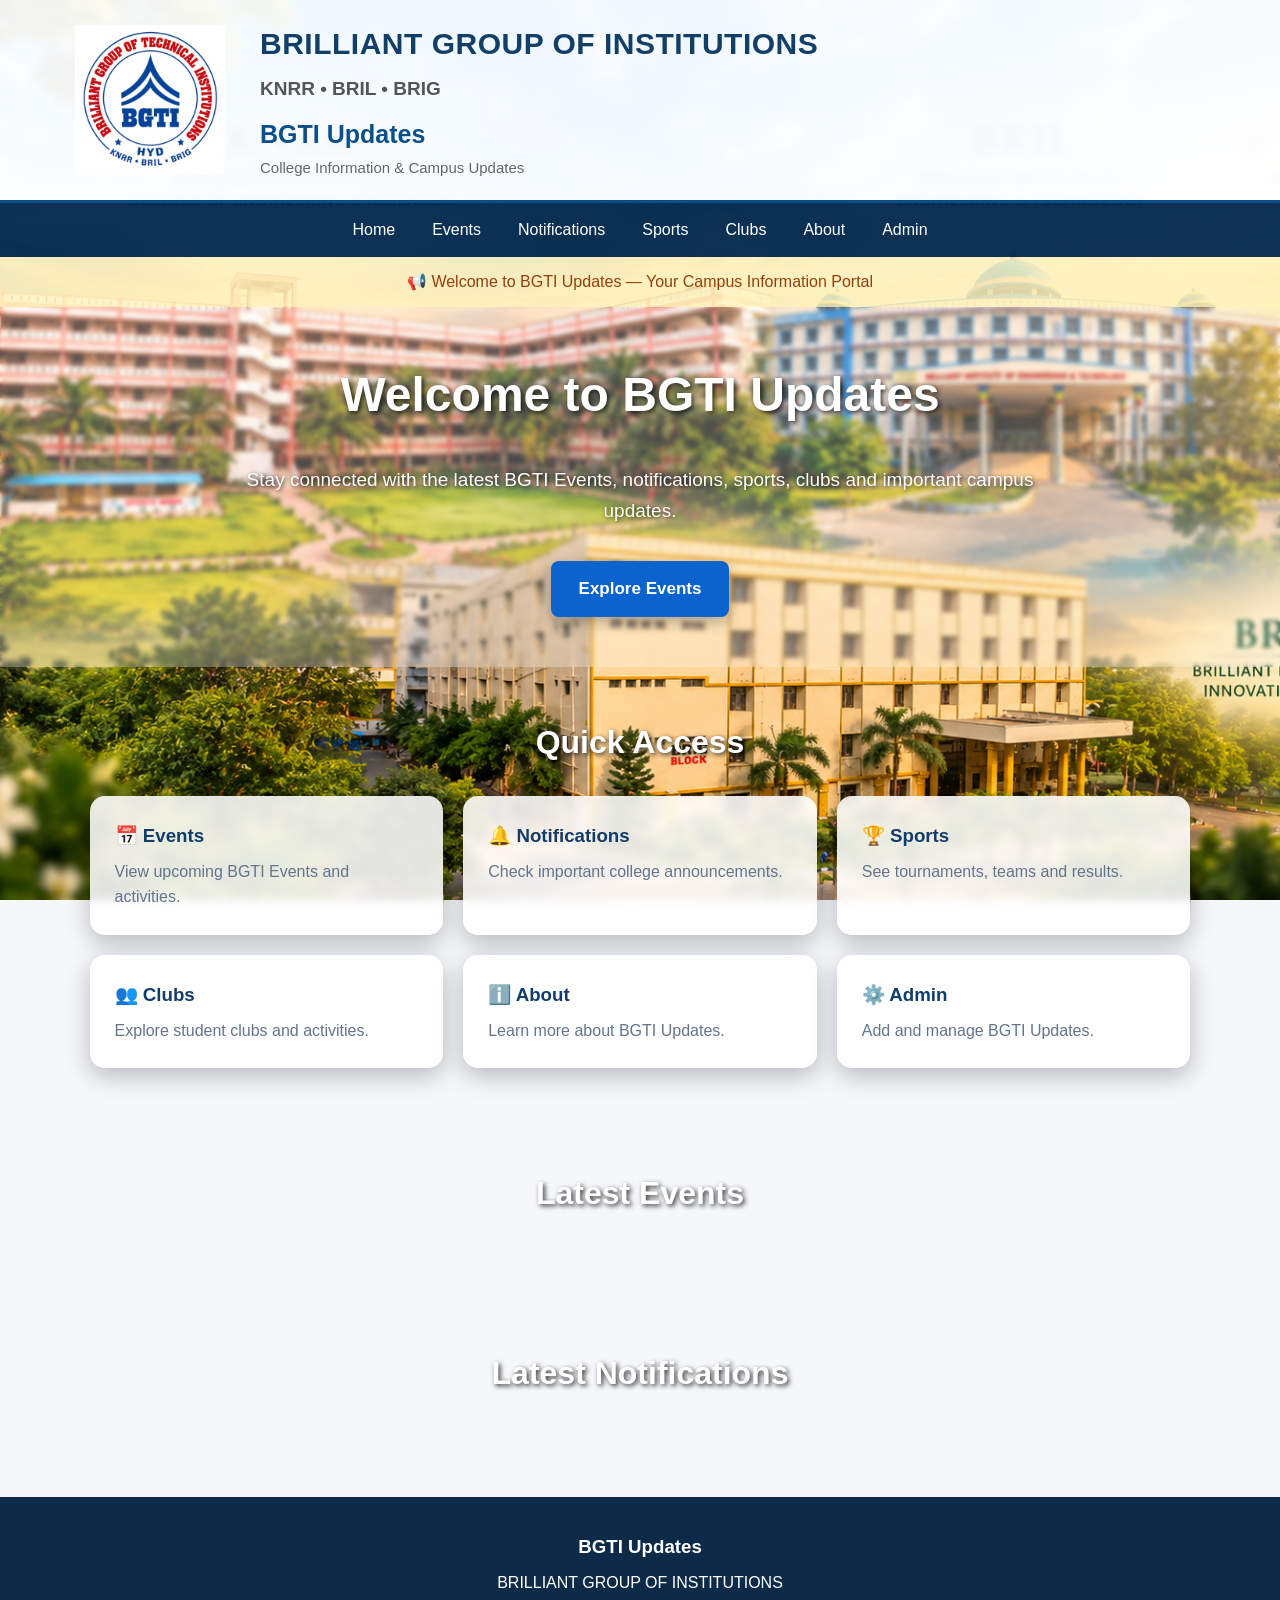
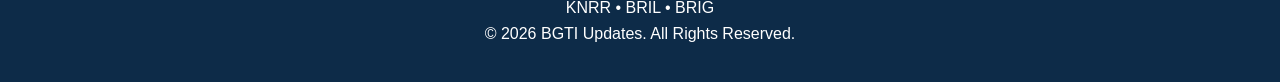
<file: index.html>
<!DOCTYPE html>
<html lang="en">

<head>
    <meta charset="UTF-8">

    <meta name="viewport" content="width=device-width, initial-scale=1.0">

    <title>BGTI Updates | Brilliant Group of Institutions</title>

    <link rel="stylesheet" href="style.css">
</head>

<body class="home-page">

    <!-- ================= HEADER ================= -->

    <header class="main-header">

        <div class="header-content">

            <!-- COLLEGE LOGO -->
            <div class="logo-container">
    <img src="./images/bgti-logo.jpg"
         alt="BRILLIANT GROUP OF INSTITUTIONS BGTI Logo"
         class="bgti-logo">
</div>

            <!-- COLLEGE INFORMATION -->
            <div class="college-information">

                <h1>
                    BRILLIANT GROUP OF INSTITUTIONS
                </h1>

                <h2>
                    KNRR • BRIL • BRIG
                </h2>

                <h3>
                    BGTI Updates
                </h3>

                <p>
                    College Information & Campus Updates
                </p>

            </div>

        </div>

    </header>


    <!-- ================= NAVIGATION ================= -->

    <nav class="navbar">

        <div class="nav-container">

            <a href="index.html">Home</a>

            <a href="events.html">Events</a>

            <a href="notifications.html">Notifications</a>

            <a href="sports.html">Sports</a>

            <a href="clubs.html">Clubs</a>

            <a href="about.html">About</a>

            <a href="admin.html">Admin</a>

        </div>

    </nav>


    <!-- ================= ANNOUNCEMENT ================= -->

    <div class="announcement">

        📢 Welcome to BGTI Updates — Your Campus Information Portal

    </div>


    <!-- ================= HERO ================= -->

    <section class="hero">

        <h2>
            Welcome to BGTI Updates
        </h2>

        <p>
            Stay connected with the latest BGTI Events,
            notifications, sports, clubs and important campus updates.
        </p>

        <a class="btn" href="events.html">
            Explore Events
        </a>

    </section>


    <!-- ================= QUICK ACCESS ================= -->

    <section class="section">

        <h2 class="section-title">
            Quick Access
        </h2>

        <div class="quick-grid">

            <a class="card" href="events.html">

                <h3>📅 Events</h3>

                <p>
                    View upcoming BGTI Events and activities.
                </p>

            </a>


            <a class="card" href="notifications.html">

                <h3>🔔 Notifications</h3>

                <p>
                    Check important college announcements.
                </p>

            </a>


            <a class="card" href="sports.html">

                <h3>🏆 Sports</h3>

                <p>
                    See tournaments, teams and results.
                </p>

            </a>


            <a class="card" href="clubs.html">

                <h3>👥 Clubs</h3>

                <p>
                    Explore student clubs and activities.
                </p>

            </a>


            <a class="card" href="about.html">

                <h3>ℹ️ About</h3>

                <p>
                    Learn more about BGTI Updates.
                </p>

            </a>


            <a class="card" href="admin.html">

                <h3>⚙️ Admin</h3>

                <p>
                    Add and manage BGTI Updates.
                </p>

            </a>

        </div>

    </section>


    <!-- ================= LATEST EVENTS ================= -->

    <section class="section">

        <h2 class="section-title">
            Latest Events
        </h2>

        <div id="homeEvents" class="card-grid"></div>

    </section>


    <!-- ================= LATEST NOTIFICATIONS ================= -->

    <section class="section">

        <h2 class="section-title">
            Latest Notifications
        </h2>

        <div id="homeNotifications" class="card-grid"></div>

    </section>


    <!-- ================= FOOTER ================= -->

    <footer>

        <h3>
            BGTI Updates
        </h3>

        <p>
            BRILLIANT GROUP OF INSTITUTIONS
        </p>

        <p>
            KNRR • BRIL • BRIG
        </p>

        <p>
            © 2026 BGTI Updates. All Rights Reserved.
        </p>

    </footer>


    <!-- ================= JAVASCRIPT ================= -->

    <script src="script.js"></script>

</body>

</html>
</file>
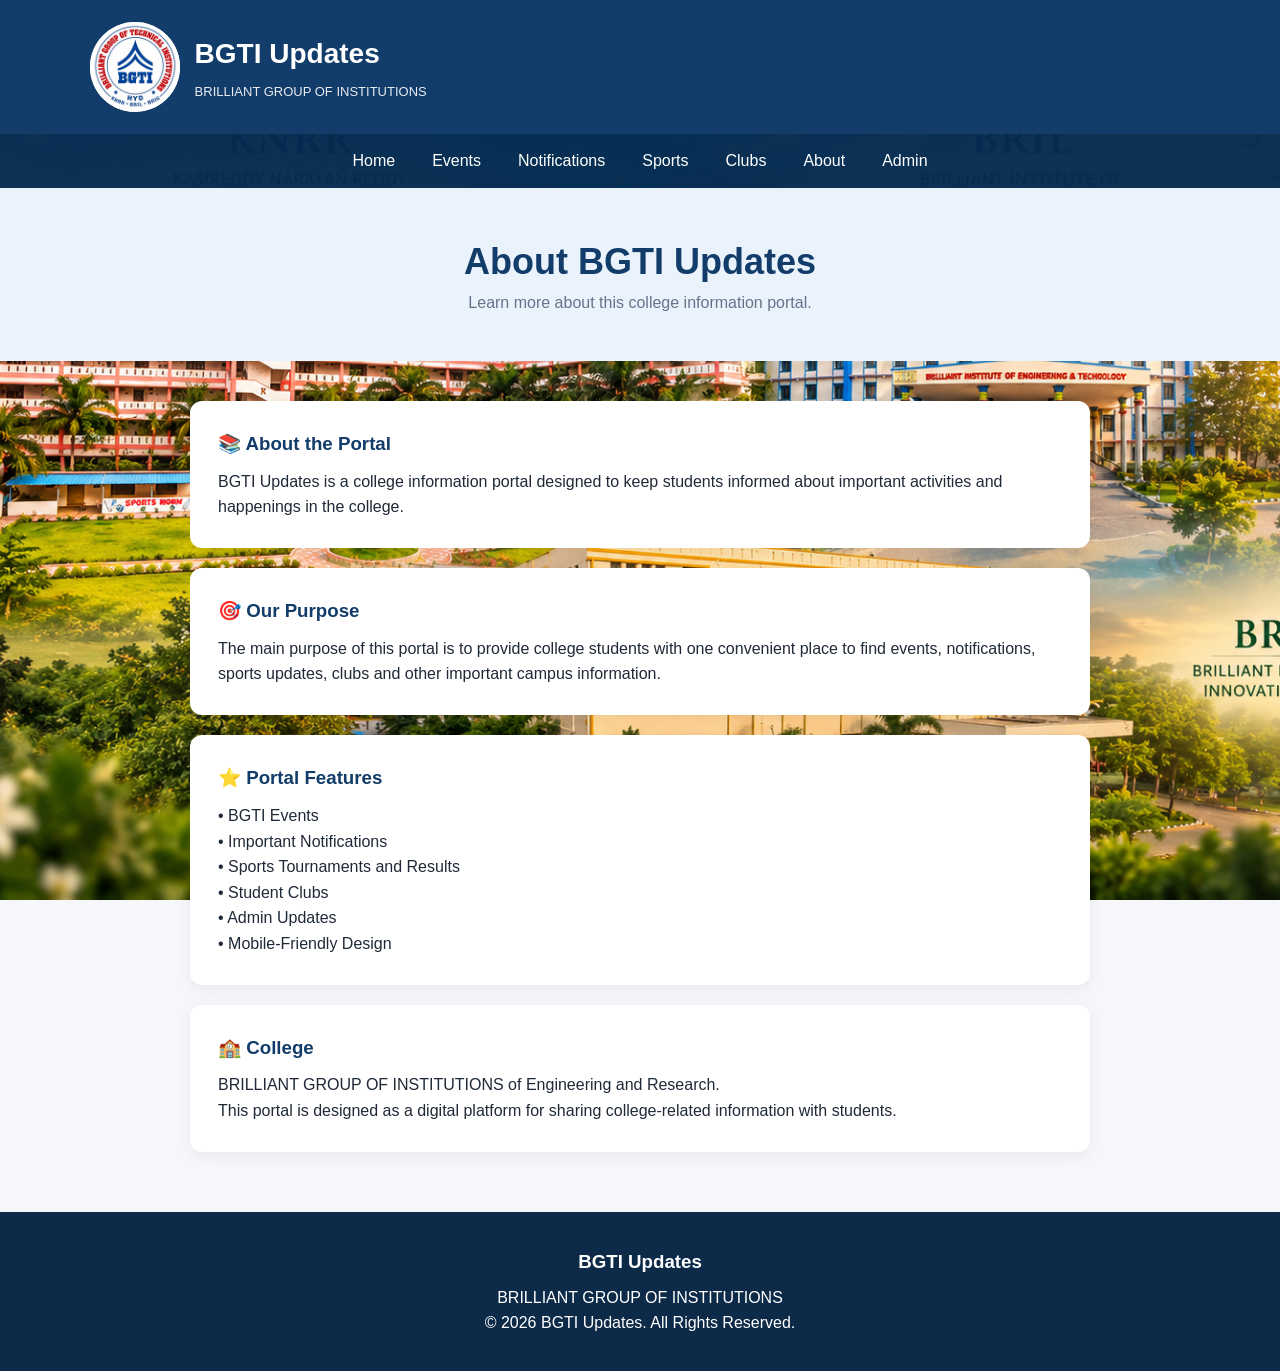
<file: about.html>
<!DOCTYPE html>
<html lang="en">

<head>
    <meta charset="UTF-8">

    <meta name="viewport"
          content="width=device-width, initial-scale=1.0">

    <title>About | BGTI Updates</title>

    <link rel="stylesheet" href="style.css">
</head>

<body>

    <!-- HEADER -->

    <header class="header">

        <div class="college-logo">

            <div class="logo-circle">
                <img src="images/bgti-logo.jpg" alt="BGTI Logo" class="bgti-logo">
            </div>

            <div>

                <h1>
                    BGTI Updates
                </h1>

                <p>
                    BRILLIANT GROUP OF INSTITUTIONS
                </p>

            </div>

        </div>

    </header>


    <!-- NAVIGATION -->

    <nav class="navbar">

        <div class="nav-container">

            <a href="index.html">
                Home
            </a>

            <a href="events.html">
                Events
            </a>

            <a href="notifications.html">
                Notifications
            </a>

            <a href="sports.html">
                Sports
            </a>

            <a href="clubs.html">
                Clubs
            </a>

            <a href="about.html">
                About
            </a>

            <a href="admin.html">
                Admin
            </a>

        </div>

    </nav>


    <!-- PAGE HEADER -->

    <section class="page-header">

        <h2>
            About BGTI Updates
        </h2>

        <p>
            Learn more about this college information portal.
        </p>

    </section>


    <!-- ABOUT CONTENT -->

    <section class="about-section">

        <div class="about-container">


            <!-- ABOUT PORTAL -->

            <div class="about-card">

                <h3>
                    📚 About the Portal
                </h3>

                <p>
                    BGTI Updates is a college information portal
                    designed to keep students informed about important
                    activities and happenings in the college.
                </p>

            </div>


            <!-- PURPOSE -->

            <div class="about-card">

                <h3>
                    🎯 Our Purpose
                </h3>

                <p>
                    The main purpose of this portal is to provide
                    college students with one convenient place to
                    find events, notifications, sports updates,
                    clubs and other important campus information.
                </p>

            </div>


            <!-- FEATURES -->

            <div class="about-card">

                <h3>
                    ⭐ Portal Features
                </h3>

                <p>
                    • BGTI Events
                    <br>
                    • Important Notifications
                    <br>
                    • Sports Tournaments and Results
                    <br>
                    • Student Clubs
                    <br>
                    • Admin Updates
                    <br>
                    • Mobile-Friendly Design
                </p>

            </div>


            <!-- COLLEGE -->

            <div class="about-card">

                <h3>
                    🏫 College
                </h3>

                <p>
                    BRILLIANT GROUP OF INSTITUTIONS of Engineering
                    and Research.
                </p>

                <p>
                    This portal is designed as a digital platform
                    for sharing college-related information with
                    students.
                </p>

            </div>


        </div>

    </section>


    <!-- FOOTER -->

    <footer>

        <h3>
            BGTI Updates
        </h3>

        <p>
            BRILLIANT GROUP OF INSTITUTIONS
        </p>

        <p>
            © 2026 BGTI Updates.
            All Rights Reserved.
        </p>

    </footer>


    <!-- JAVASCRIPT -->

    <script src="script.js"></script>

</body>

</html>
</file>
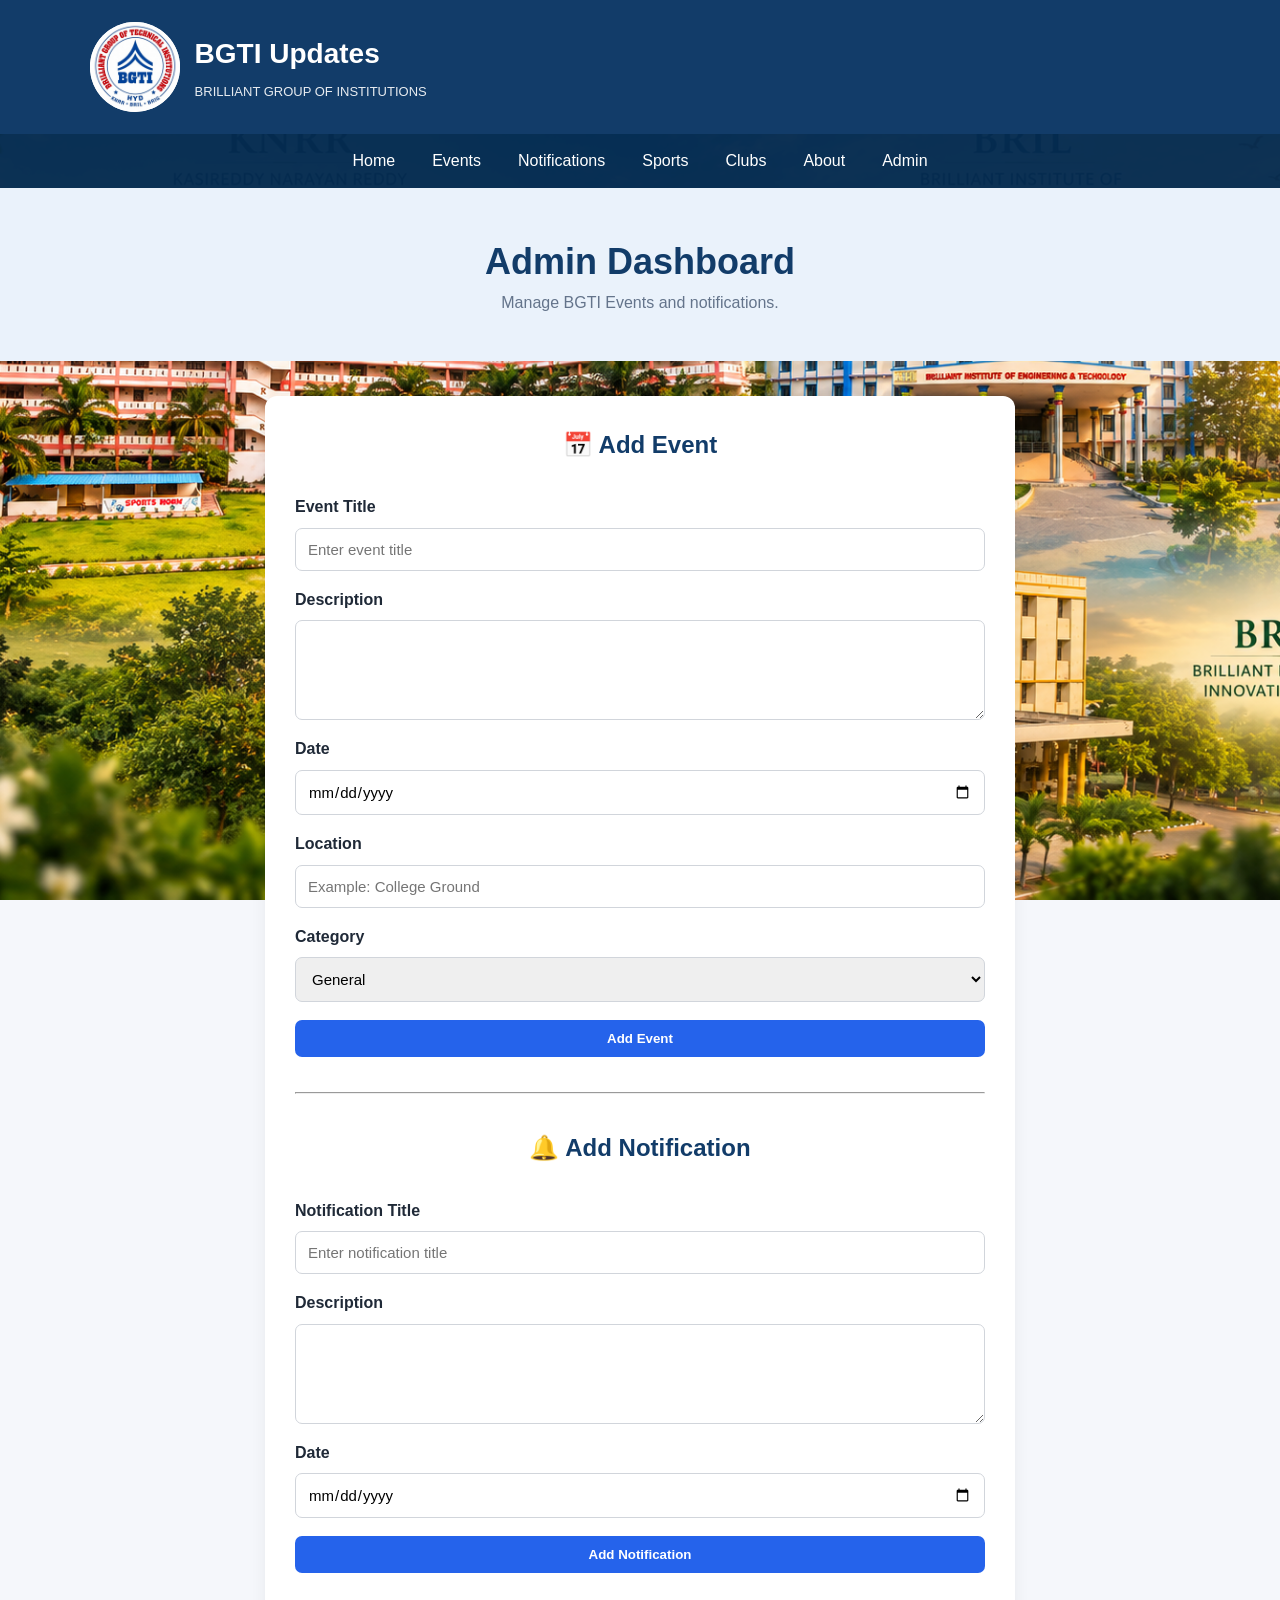
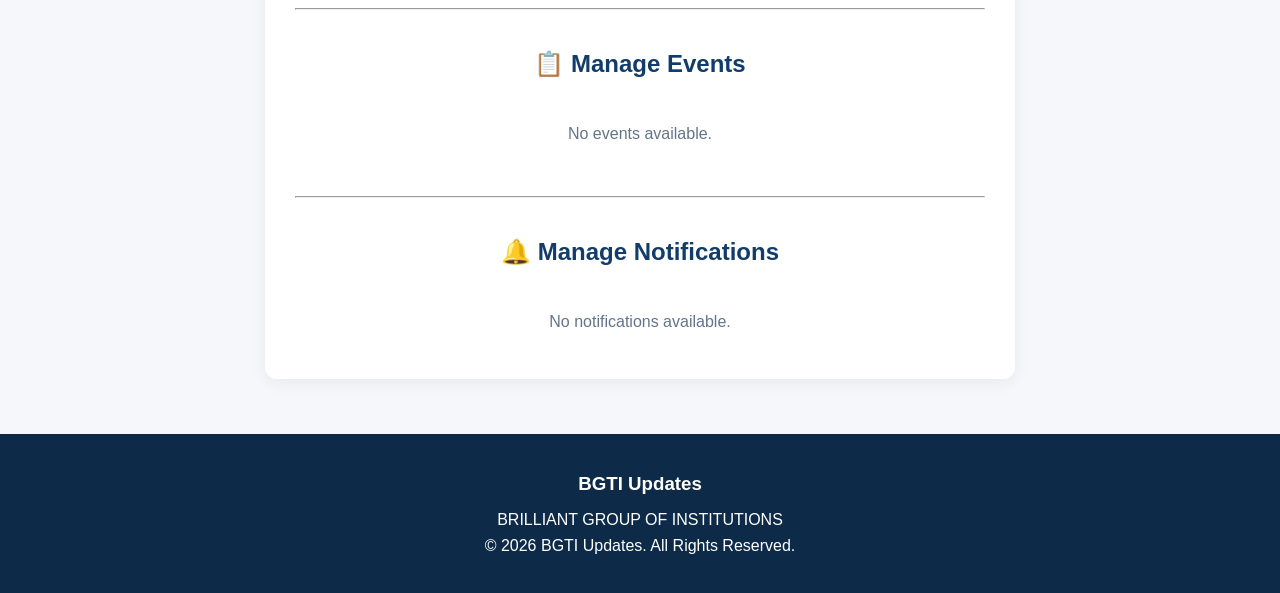
<file: admin.html>
<!DOCTYPE html>
<html lang="en">

<head>
    <meta charset="UTF-8">

    <meta name="viewport"
          content="width=device-width, initial-scale=1.0">

    <title>Admin | BGTI Updates</title>

    <link rel="stylesheet" href="style.css">
</head>

<body>

    <!-- HEADER -->

    <header class="header">

        <div class="college-logo">

            <div class="logo-circle">
                <img src="images/bgti-logo.jpg" alt="BGTI Logo" class="bgti-logo">
            </div>

            <div>

                <h1>
                    BGTI Updates
                </h1>

                <p>
                    BRILLIANT GROUP OF INSTITUTIONS
                </p>

            </div>

        </div>

    </header>


    <!-- NAVIGATION -->

    <nav class="navbar">

        <div class="nav-container">

            <a href="index.html">
                Home
            </a>

            <a href="events.html">
                Events
            </a>

            <a href="notifications.html">
                Notifications
            </a>

            <a href="sports.html">
                Sports
            </a>

            <a href="clubs.html">
                Clubs
            </a>

            <a href="about.html">
                About
            </a>

            <a href="admin.html">
                Admin
            </a>

        </div>

    </nav>


    <!-- PAGE HEADER -->

    <section class="page-header">

        <h2>
            Admin Dashboard
        </h2>

        <p>
            Manage BGTI Events and notifications.
        </p>

    </section>


    <!-- ADMIN -->

    <section class="admin-section">

        <div class="admin-container">


            <!-- ADD EVENT -->

            <h2>
                📅 Add Event
            </h2>

            <form id="eventForm">

                <label for="eventTitle">
                    Event Title
                </label>

                <input
                    type="text"
                    id="eventTitle"
                    placeholder="Enter event title"
                    required
                >


                <label for="eventDescription">
                    Description
                </label>

                <textarea
                    id="eventDescription"
                    placeholder="Enter event description"
                    required>
                </textarea>


                <label for="eventDate">
                    Date
                </label>

                <input
                    type="date"
                    id="eventDate"
                    required
                >


                <label for="eventLocation">
                    Location
                </label>

                <input
                    type="text"
                    id="eventLocation"
                    placeholder="Example: College Ground"
                    required
                >


                <label for="eventCategory">
                    Category
                </label>

                <select id="eventCategory">

                    <option value="General">
                        General
                    </option>

                    <option value="Academic">
                        Academic
                    </option>

                    <option value="<img src="images/bgti-logo.jpg" alt="BGTI Logo" class="bgti-logo">ltural">
                        <img src="images/bgti-logo.jpg" alt="BGTI Logo" class="bgti-logo">ltural
                    </option>

                    <option value="Technical">
                        Technical
                    </option>

                    <option value="Sports">
                        Sports
                    </option>

                </select>


                <button type="submit">
                    Add Event
                </button>

            </form>


            <hr style="margin: 35px 0;">


            <!-- ADD NOTIFICATION -->

            <h2>
                🔔 Add Notification
            </h2>

            <form id="notificationForm">

                <label for="notificationTitle">
                    Notification Title
                </label>

                <input
                    type="text"
                    id="notificationTitle"
                    placeholder="Enter notification title"
                    required
                >


                <label for="notificationDescription">
                    Description
                </label>

                <textarea
                    id="notificationDescription"
                    placeholder="Enter notification details"
                    required>
                </textarea>


                <label for="notificationDate">
                    Date
                </label>

                <input
                    type="date"
                    id="notificationDate"
                    required
                >


                <button type="submit">
                    Add Notification
                </button>

            </form>


            <hr style="margin: 35px 0;">


            <!-- MANAGE EVENTS -->

            <h2>
                📋 Manage Events
            </h2>

            <div id="adminEventList">

                <p class="admin-message">
                    No events available.
                </p>

            </div>


            <hr style="margin: 35px 0;">


            <!-- MANAGE NOTIFICATIONS -->

            <h2>
                🔔 Manage Notifications
            </h2>

            <div id="adminNotificationList">

                <p class="admin-message">
                    No notifications available.
                </p>

            </div>


        </div>

    </section>


    <!-- FOOTER -->

    <footer>

        <h3>
            BGTI Updates
        </h3>

        <p>
            BRILLIANT GROUP OF INSTITUTIONS
        </p>

        <p>
            © 2026 BGTI Updates.
            All Rights Reserved.
        </p>

    </footer>


    <!-- JAVASCRIPT -->

    <script src="script.js"></script>

</body>

</html>
</file>
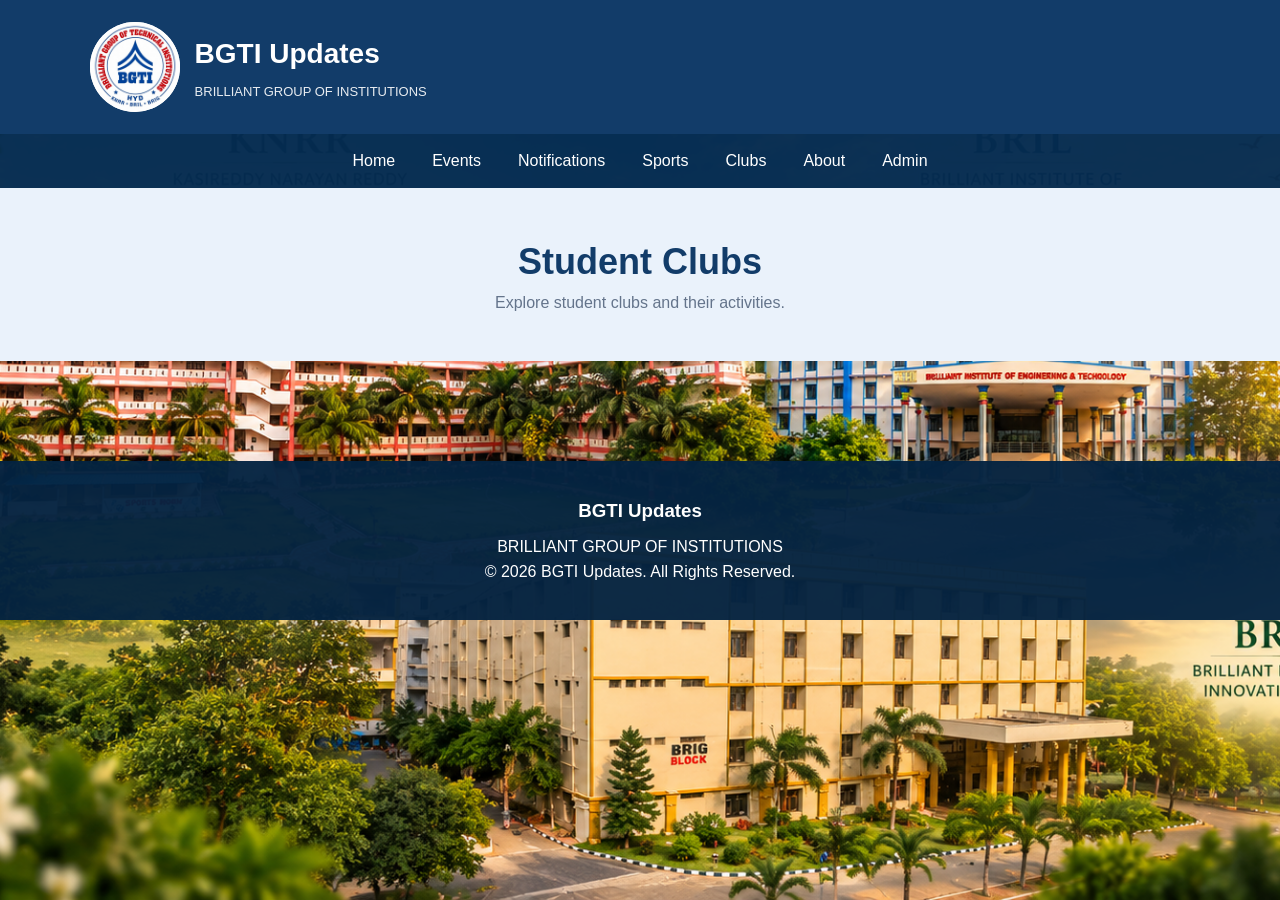
<file: clubs.html>
<!DOCTYPE html>
<html lang="en">

<head>
    <meta charset="UTF-8">

    <meta name="viewport"
          content="width=device-width, initial-scale=1.0">

    <title>Clubs | BGTI Updates</title>

    <link rel="stylesheet" href="style.css">
</head>

<body>

    <!-- HEADER -->

    <header class="header">

        <div class="college-logo">

            <div class="logo-circle">
                <img src="images/bgti-logo.jpg" alt="BGTI Logo" class="bgti-logo">
            </div>

            <div>

                <h1>
                    BGTI Updates
                </h1>

                <p>
                    BRILLIANT GROUP OF INSTITUTIONS
                </p>

            </div>

        </div>

    </header>


    <!-- NAVIGATION -->

    <nav class="navbar">

        <div class="nav-container">

            <a href="index.html">
                Home
            </a>

            <a href="events.html">
                Events
            </a>

            <a href="notifications.html">
                Notifications
            </a>

            <a href="sports.html">
                Sports
            </a>

            <a href="clubs.html">
                Clubs
            </a>

            <a href="about.html">
                About
            </a>

            <a href="admin.html">
                Admin
            </a>

        </div>

    </nav>


    <!-- PAGE HEADER -->

    <section class="page-header">

        <h2>
            Student Clubs
        </h2>

        <p>
            Explore student clubs and their activities.
        </p>

    </section>


    <!-- CLUBS -->

    <section class="clubs-section">

        <div
            id="clubList"
            class="clubs-grid">
        </div>

    </section>


    <!-- FOOTER -->

    <footer>

        <h3>
            BGTI Updates
        </h3>

        <p>
            BRILLIANT GROUP OF INSTITUTIONS
        </p>

        <p>
            © 2026 BGTI Updates.
            All Rights Reserved.
        </p>

    </footer>


    <!-- JAVASCRIPT -->

    <script src="script.js"></script>

</body>

</html>
</file>
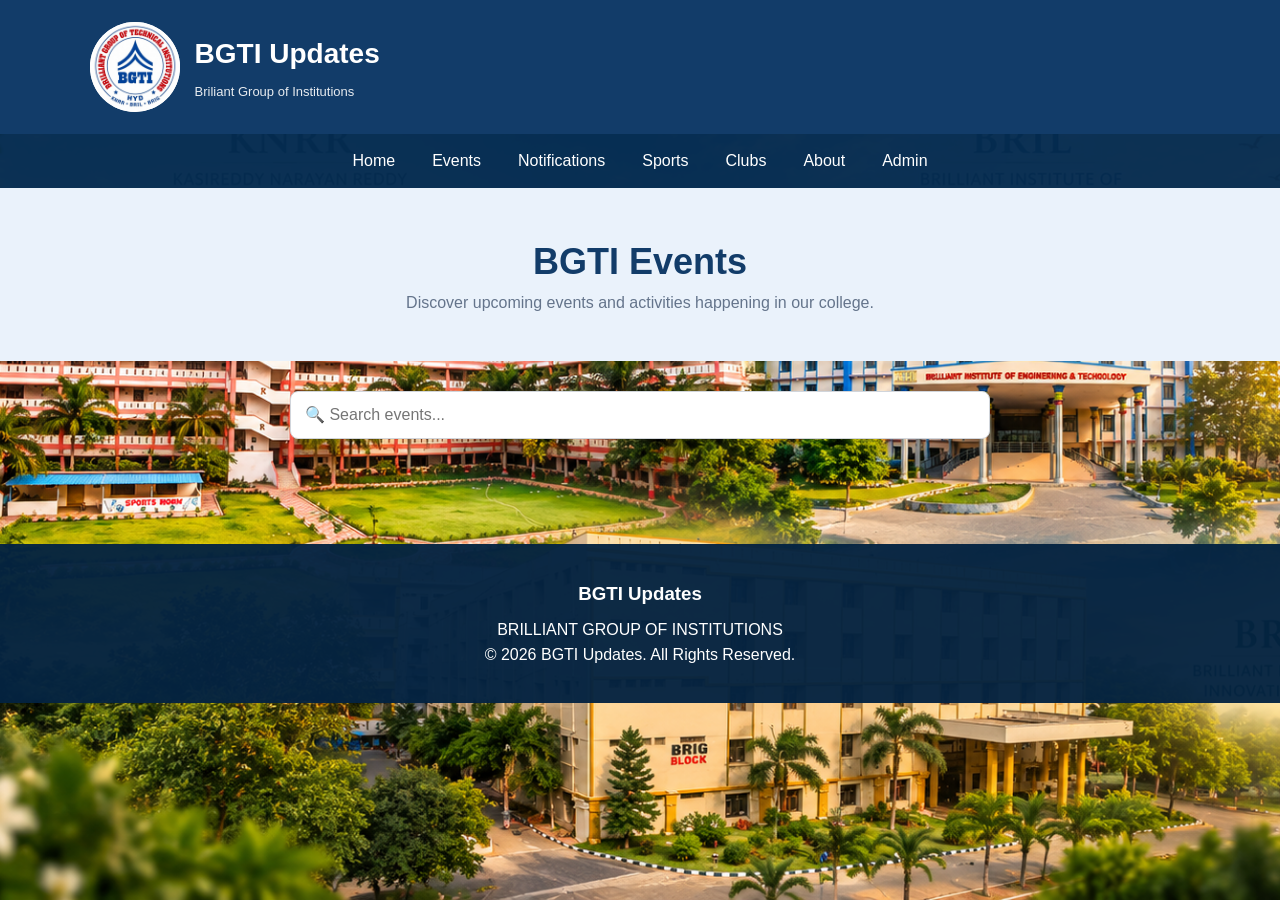
<file: events.html>
<!DOCTYPE html>
<html lang="en">

<head>
    <meta charset="UTF-8">

    <meta name="viewport"
          content="width=device-width, initial-scale=1.0">

    <title>Events | BGTI Updates</title>

    <link rel="stylesheet" href="style.css">
</head>

<body>

    <!-- HEADER -->

    <header class="header">

        <div class="college-logo">

            <div class="logo-circle">
                <img src="images/bgti-logo.jpg" alt="BGTI Logo" class="bgti-logo">
            </div>

            <div>

                <h1>
                    BGTI Updates
                </h1>

                <p>
                    Briliant Group of Institutions
                </p>

            </div>

        </div>

    </header>


    <!-- NAVIGATION -->

    <nav class="navbar">

        <div class="nav-container">

            <a href="index.html">
                Home
            </a>

            <a href="events.html">
                Events
            </a>

            <a href="notifications.html">
                Notifications
            </a>

            <a href="sports.html">
                Sports
            </a>

            <a href="clubs.html">
                Clubs
            </a>

            <a href="about.html">
                About
            </a>

            <a href="admin.html">
                Admin
            </a>

        </div>

    </nav>


    <!-- PAGE HEADER -->

    <section class="page-header">

        <h2>
            BGTI Events
        </h2>

        <p>
            Discover upcoming events and activities happening in our college.
        </p>

    </section>


    <!-- SEARCH -->

    <section class="event-search">

        <input
            type="text"
            id="eventSearch"
            placeholder="🔍 Search events..."
        >

    </section>


    <!-- EVENTS -->

    <section class="events-section">

        <div
            id="eventList"
            class="event-list">
        </div>

    </section>


    <!-- EVENT POPUP -->

    <div
        id="eventModal"
        class="event-modal">

        <div class="event-modal-content">

            <button
                id="closeModal"
                class="close-modal">
                &times;
            </button>

            <h2 id="modalTitle">
                Event Title
            </h2>

            <p id="modalDescription">
                Event description
            </p>

            <div class="modal-info">

                <p>
                    📅 <strong>Date:</strong>
                    <span id="modalDate"></span>
                </p>

                <p>
                    📍 <strong>Location:</strong>
                    <span id="modalLocation"></span>
                </p>

                <p>
                    🏷️ <strong>Category:</strong>
                    <span id="modalCategory"></span>
                </p>

            </div>

        </div>

    </div>


    <!-- FOOTER -->

    <footer>

        <h3>
            BGTI Updates
        </h3>

        <p>
            BRILLIANT GROUP OF INSTITUTIONS
        </p>

        <p>
            © 2026 BGTI Updates.
            All Rights Reserved.
        </p>

    </footer>


    <!-- JAVASCRIPT -->

    <script src="script.js"></script>

</body>

</html>
</file>
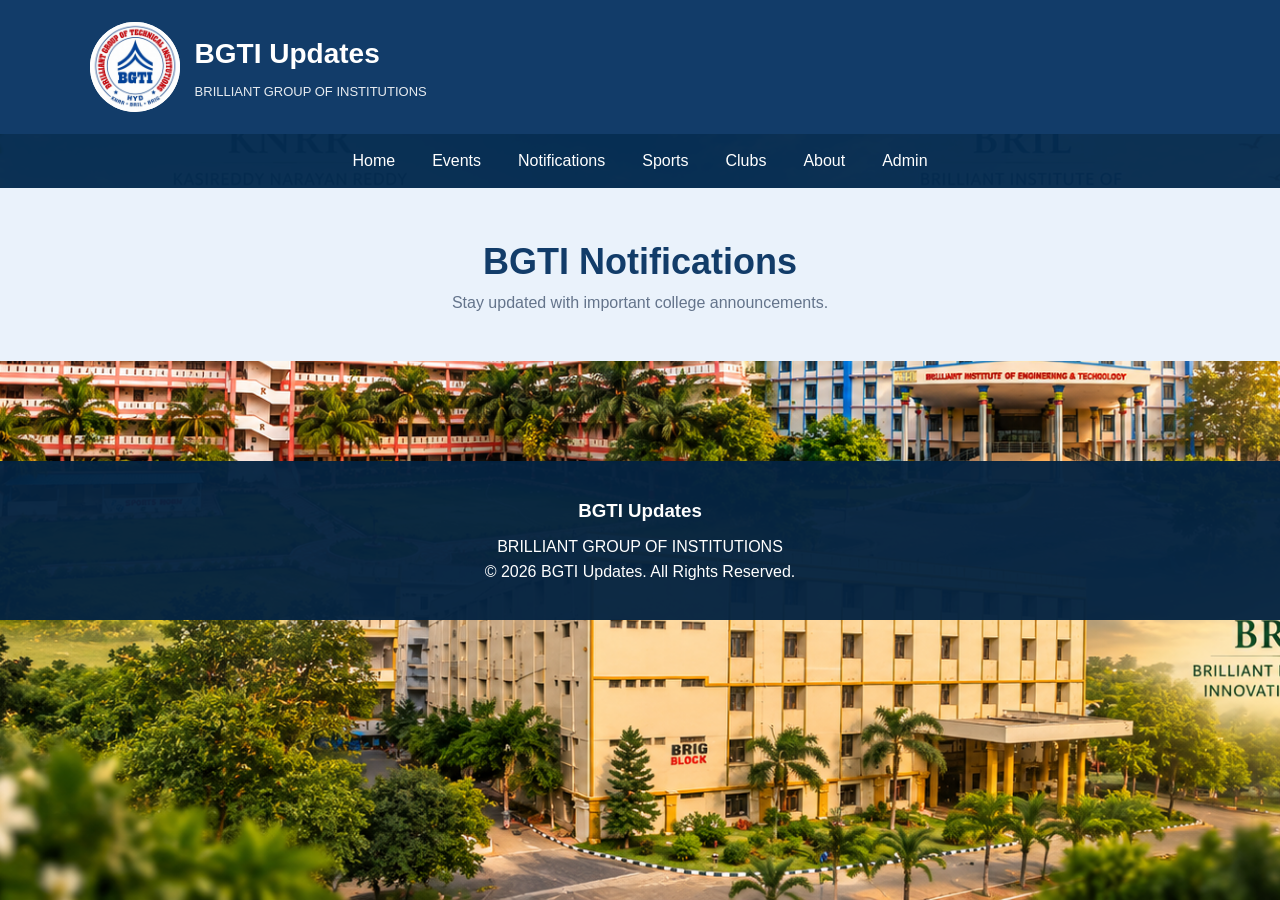
<file: notifications.html>
<!DOCTYPE html>
<html lang="en">

<head>
    <meta charset="UTF-8">

    <meta name="viewport"
          content="width=device-width, initial-scale=1.0">

    <title>Notifications | BGTI Updates</title>

    <link rel="stylesheet" href="style.css">
</head>

<body>

    <!-- HEADER -->

    <header class="header">

        <div class="college-logo">

            <div class="logo-circle">
                <img src="images/bgti-logo.jpg" alt="BGTI Logo" class="bgti-logo">
            </div>

            <div>

                <h1>
                    BGTI Updates
                </h1>

                <p>
                    BRILLIANT GROUP OF INSTITUTIONS
                </p>

            </div>

        </div>

    </header>


    <!-- NAVIGATION -->

    <nav class="navbar">

        <div class="nav-container">

            <a href="index.html">
                Home
            </a>

            <a href="events.html">
                Events
            </a>

            <a href="notifications.html">
                Notifications
            </a>

            <a href="sports.html">
                Sports
            </a>

            <a href="clubs.html">
                Clubs
            </a>

            <a href="about.html">
                About
            </a>

            <a href="admin.html">
                Admin
            </a>

        </div>

    </nav>


    <!-- PAGE HEADER -->

    <section class="page-header">

        <h2>
            BGTI Notifications
        </h2>

        <p>
            Stay updated with important college announcements.
        </p>

    </section>


    <!-- NOTIFICATIONS -->

    <section class="notifications-section">

        <div
            id="notificationList"
            class="notification-list">
        </div>

    </section>


    <!-- FOOTER -->

    <footer>

        <h3>
            BGTI Updates
        </h3>

        <p>
            BRILLIANT GROUP OF INSTITUTIONS
        </p>

        <p>
            © 2026 BGTI Updates.
            All Rights Reserved.
        </p>

    </footer>


    <!-- JAVASCRIPT -->

    <script src="script.js"></script>

</body>

</html>
</file>
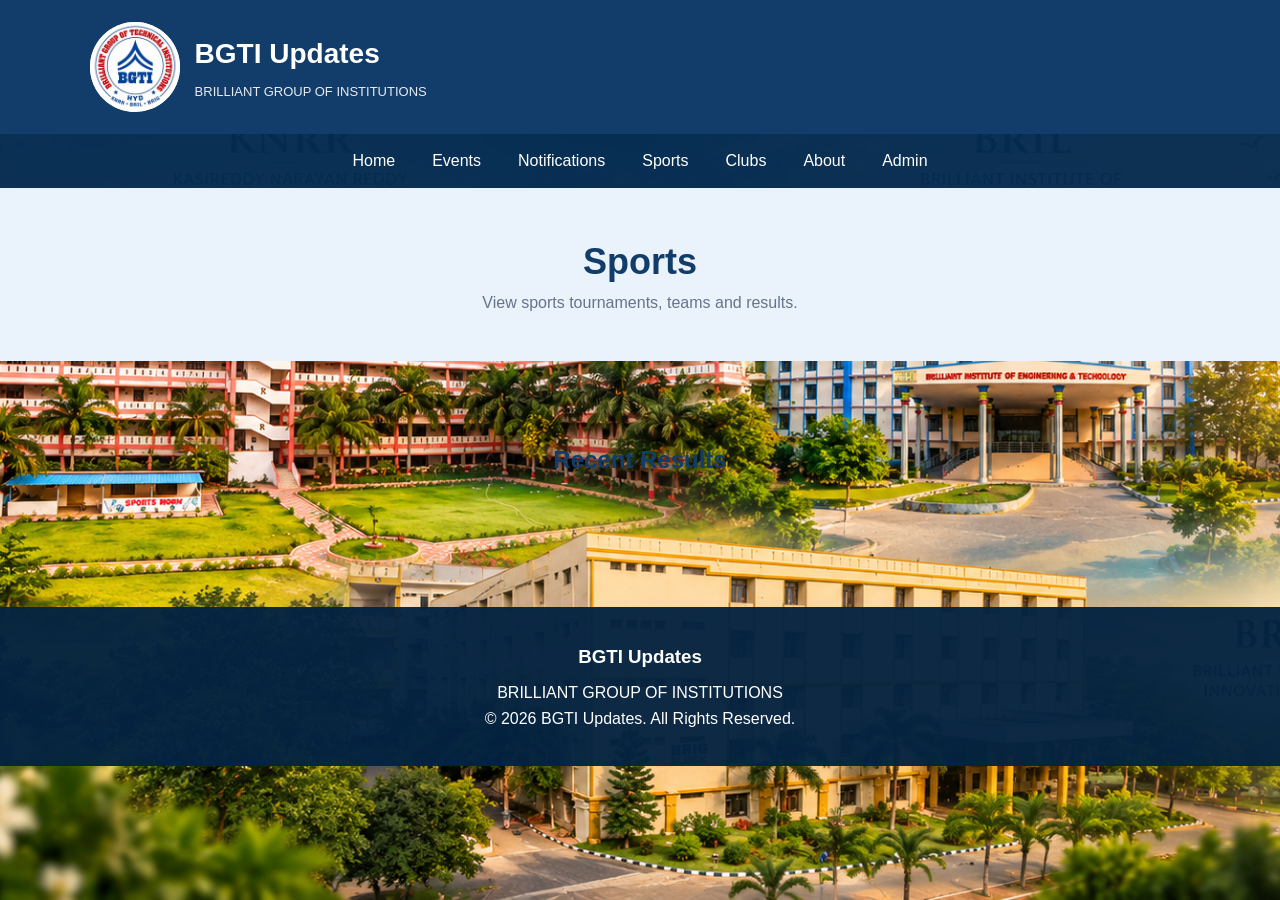
<file: sports.html>
<!DOCTYPE html>
<html lang="en">

<head>
    <meta charset="UTF-8">

    <meta name="viewport"
          content="width=device-width, initial-scale=1.0">

    <title>Sports | BGTI Updates</title>

    <link rel="stylesheet" href="style.css">
</head>

<body>

    <!-- HEADER -->

    <header class="header">

        <div class="college-logo">

            <div class="logo-circle">
                <img src="images/bgti-logo.jpg" alt="BGTI Logo" class="bgti-logo">
            </div>

            <div>

                <h1>
                    BGTI Updates
                </h1>

                <p>
                    BRILLIANT GROUP OF INSTITUTIONS
                </p>

            </div>

        </div>

    </header>


    <!-- NAVIGATION -->

    <nav class="navbar">

        <div class="nav-container">

            <a href="index.html">
                Home
            </a>

            <a href="events.html">
                Events
            </a>

            <a href="notifications.html">
                Notifications
            </a>

            <a href="sports.html">
                Sports
            </a>

            <a href="clubs.html">
                Clubs
            </a>

            <a href="about.html">
                About
            </a>

            <a href="admin.html">
                Admin
            </a>

        </div>

    </nav>


    <!-- PAGE HEADER -->

    <section class="page-header">

        <h2>
            Sports
        </h2>

        <p>
            View sports tournaments, teams and results.
        </p>

    </section>


    <!-- SPORTS -->

    <section class="sports-page">

        <div
            id="sportsList"
            class="sports-container">
        </div>


        <!-- RESULTS -->

        <section class="results-section">

            <h2 class="section-title">
                Recent Results
            </h2>

            <div
                id="resultsList"
                class="results-grid">
            </div>

        </section>

    </section>


    <!-- FOOTER -->

    <footer>

        <h3>
            BGTI Updates
        </h3>

        <p>
            BRILLIANT GROUP OF INSTITUTIONS
        </p>

        <p>
            © 2026 BGTI Updates.
            All Rights Reserved.
        </p>

    </footer>


    <!-- JAVASCRIPT -->

    <script src="script.js"></script>

</body>

</html>
</file>
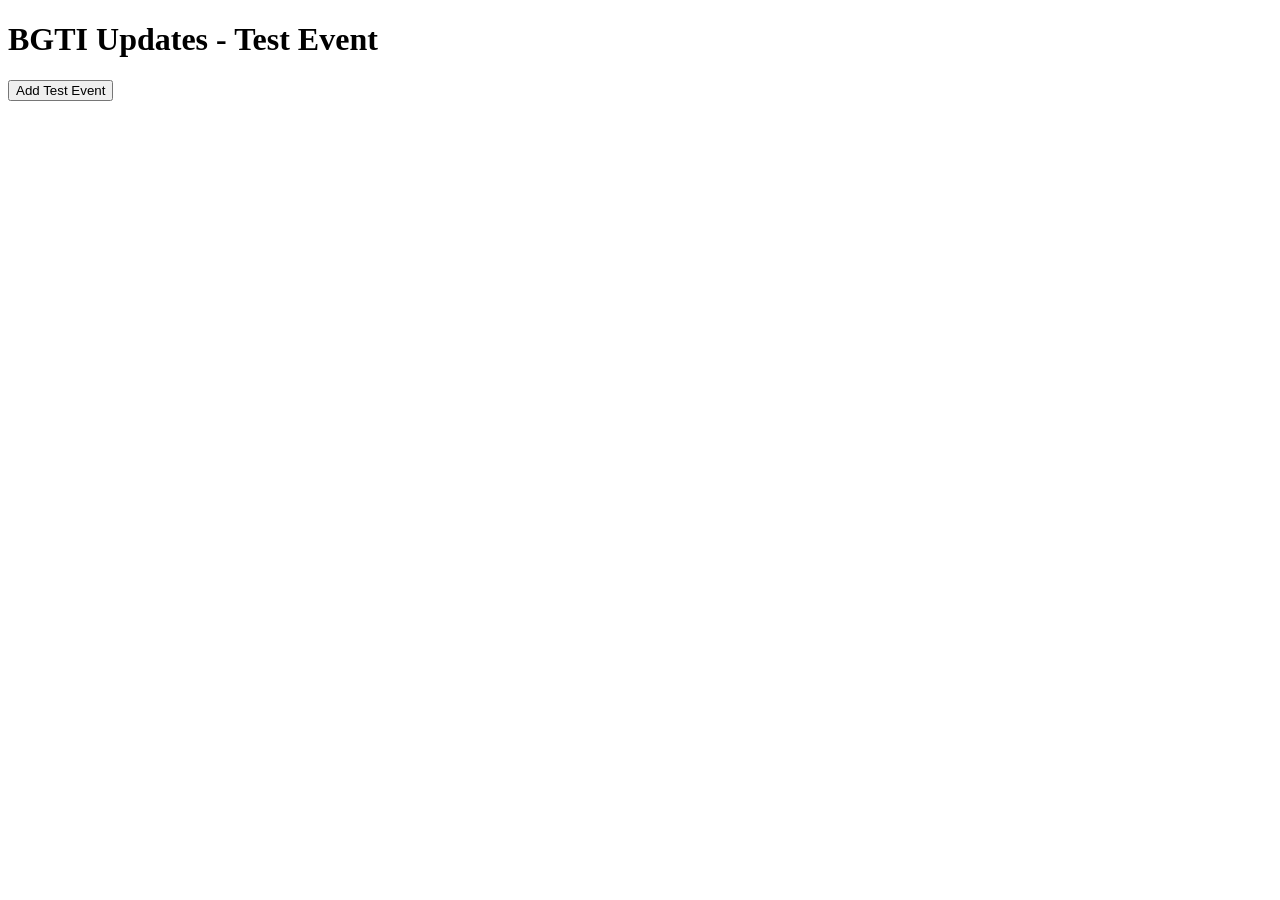
<file: test-event.html>
<!DOCTYPE html>
<html>
<head>
    <title>Test Event</title>
</head>
<body>

    <h1>BGTI Updates - Test Event</h1>

    <button onclick="addEvent()">Add Test Event</button>

    <p id="result"></p>

    <script>
        async function addEvent() {
            const eventData = {
                title: "BGTI Test Event",
                description: "This is our first test event.",
                date: "2026-09-28",
                venue: "KNRR College Ground",
                category: "College Event"
            };

            try {
                const response = await fetch("https://bgti-updates-backend.onrender.com/api/events", {
                    method: "POST",
                    headers: {
                        "Content-Type": "application/json"
                    },
                    body: JSON.stringify(eventData)
                });

                const data = await response.json();

                document.getElementById("result").innerText =
                    response.ok
                        ? "Event added successfully!"
                        : "Error: " + data.message;

            } catch (error) {
                document.getElementById("result").innerText =
                    "Connection error: " + error.message;
            }
        }
    </script>

</body>
</html>
</file>
<file: style.css>
/* ================================= */
/* GENERAL */
/* ================================= */

* {
    margin: 0;
    padding: 0;
    box-sizing: border-box;
}

body {
    font-family: Arial, Helvetica, sans-serif;
    background: #f5f7fb;
    color: #1f2937;
    line-height: 1.6;
}

a {
    text-decoration: none;
    color: inherit;
}


/* ================================= */
/* HEADER */
/* ================================= */

.header {
    background: #123c69;
    color: white;
    padding: 22px 7%;
}

.college-logo {
    display: flex;
    align-items: center;
    gap: 15px;
}

.logo-circle {
    width: 90px;
    height: 90px;
    border-radius: 50%;
    overflow: hidden;
    flex-shrink: 0;
}

.logo-circle .bgti-logo {
    width: 100%;
    height: 100%;
    object-fit: contain;
    object-position: center;
    display: block;
}

.college-logo h1 {
    font-size: 28px;
}

.college-logo p {
    font-size: 13px;
    opacity: 0.9;
}


/* ================================= */
/* NAVIGATION */
/* ================================= */

.navbar {
    background: #0d2f52;
    position: sticky;
    top: 0;
    z-index: 100;
}

.nav-container {
    display: flex;
    justify-content: center;
    gap: 5px;
    overflow-x: auto;
}

.nav-container a {
    color: white;
    padding: 14px 16px;
    white-space: nowrap;
}

.nav-container a:hover {
    background: #2563eb;
}


/* ================================= */
/* ANNOUNCEMENT */
/* ================================= */

.announcement {
    background: #fef3c7;
    padding: 12px 7%;
    text-align: center;
    color: #92400e;
}


/* ================================= */
/* HERO */
/* ================================= */

.hero {
    padding: 75px 7%;
    text-align: center;
    background: white;
}

.hero h2 {
    font-size: 42px;
    color: #123c69;
    margin-bottom: 12px;
}

.hero p {
    max-width: 750px;
    margin: auto;
    color: #64748b;
}

.btn {
    display: inline-block;
    background: #2563eb;
    color: white;

    border: none;
    padding: 11px 18px;

    border-radius: 7px;

    <img src="images/bgti-logo.jpg" alt="BGTI Logo" class="bgti-logo">rsor: pointer;
    font-weight: 600;

    margin-top: 18px;
}

.btn:hover {
    background: #1d4ed8;
}


/* ================================= */
/* COMMON SECTIONS */
/* ================================= */

.section {
    padding: 50px 7%;
}

.section-title {
    text-align: center;
    margin-bottom: 28px;
    color: #123c69;
}


/* ================================= */
/* QUICK ACCESS */
/* ================================= */

.quick-grid {
    display: grid;

    grid-template-columns:
        repeat(3, 1fr);

    gap: 20px;
}


/* ================================= */
/* COMMON CARDS */
/* ================================= */

.card {
    background: white;

    border-radius: 12px;

    padding: 25px;

    box-shadow:
        0 4px 16px rgba(0, 0, 0, 0.06);
}

.card h3 {
    color: #123c69;
    margin-bottom: 8px;
}

.card p {
    color: #64748b;
}

.card:hover {
    transform: translateY(-3px);
    transition: 0.2s;
}


/* ================================= */
/* CARD GRID */
/* ================================= */

.card-grid {
    display: grid;

    grid-template-columns:
        repeat(3, 1fr);

    gap: 20px;
}


/* ================================= */
/* PAGE HEADER */
/* ================================= */

.page-header {
    padding: 45px 7%;

    background: #eaf2fb;

    text-align: center;
}

.page-header h2 {
    font-size: 36px;
    color: #123c69;
}

.page-header p {
    color: #64748b;
}


/* ================================= */
/* EVENTS */
/* ================================= */

.events-section {
    padding: 40px 7%;
}

.event-search {
    text-align: center;

    padding: 30px 7% 5px;
}

.event-search input {
    width: min(700px, 100%);

    padding: 14px;

    border:
        1px solid #d1d5db;

    border-radius: 8px;

    font-size: 16px;
}

.event-list {
    max-width: 900px;

    margin: auto;

    display: grid;

    gap: 18px;
}

.event-card {
    background: white;

    border-radius: 12px;

    padding: 22px;

    display: flex;

    gap: 20px;

    box-shadow:
        0 4px 16px rgba(0, 0, 0, 0.06);

    <img src="images/bgti-logo.jpg" alt="BGTI Logo" class="bgti-logo">rsor: pointer;
}

.event-date {
    min-width: 75px;

    height: 75px;

    background: #2563eb;

    color: white;

    border-radius: 10px;

    display: flex;

    flex-direction: column;

    align-items: center;

    justify-content: center;
}

.event-date .day {
    font-size: 25px;
    font-weight: 800;
}

.event-date .month {
    font-size: 13px;
}

.event-details {
    flex: 1;
}

.event-details h3 {
    color: #123c69;

    margin-bottom: 6px;
}

.event-details p {
    color: #64748b;
}

.event-info {
    display: flex;

    gap: 20px;

    margin-top: 10px;

    font-size: 14px;

    color: #475569;
}


/* ================================= */
/* NOTIFICATIONS */
/* ================================= */

.notifications-section {
    padding: 40px 7%;
}

.notification-list {
    max-width: 900px;

    margin: auto;

    display: grid;

    gap: 18px;
}

.notification-card {
    background: white;

    border-radius: 12px;

    padding: 22px;

    display: flex;

    gap: 20px;

    box-shadow:
        0 4px 16px rgba(0, 0, 0, 0.06);
}

.notification-icon {
    font-size: 30px;
}

.notification-content {
    flex: 1;
}

.notification-content h3 {
    color: #123c69;

    margin-bottom: 6px;
}

.notification-content p {
    color: #64748b;
}

.notification-date {
    display: block;

    margin-top: 10px;

    color: #64748b;

    font-size: 14px;
}


/* ================================= */
/* SPORTS */
/* ================================= */

.sports-page {
    padding: 40px 7%;
}

.sports-container {
    max-width: 1100px;

    margin: auto;

    display: grid;

    grid-template-columns:
        repeat(2, 1fr);

    gap: 22px;
}

.sports-big-card {
    background: white;

    border-radius: 12px;

    overflow: hidden;

    box-shadow:
        0 4px 16px rgba(0, 0, 0, 0.06);
}

.sports-image {
    height: 150px;

    background: #dbeafe;

    display: flex;

    align-items: center;

    justify-content: center;

    font-size: 60px;
}

.sports-content {
    padding: 22px;
}

.sports-category {
    color: #2563eb;

    font-weight: bold;

    font-size: 13px;
}

.sports-content h3 {
    color: #123c69;

    margin: 5px 0;
}

.sports-content p {
    color: #64748b;
}

.results-section {
    padding: 40px 0;
}

.results-grid {
    display: grid;

    grid-template-columns:
        repeat(3, 1fr);

    gap: 20px;
}

.result-status {
    font-weight: bold;

    color: #16a34a;
}


/* ================================= */
/* CLUBS */
/* ================================= */

.clubs-section {
    padding: 40px 7%;
}

.clubs-grid {
    display: grid;

    grid-template-columns:
        repeat(3, 1fr);

    gap: 20px;

    max-width: 1100px;

    margin: auto;
}

.club-card {
    text-align: center;

    background: white;

    padding: 28px;

    border-radius: 12px;

    box-shadow:
        0 4px 16px rgba(0, 0, 0, 0.06);
}

.club-icon {
    font-size: 42px;

    margin-bottom: 10px;
}

.club-card h3 {
    color: #123c69;

    margin-bottom: 8px;
}

.club-card p {
    color: #64748b;
}


/* ================================= */
/* ABOUT */
/* ================================= */

.about-section {
    padding: 40px 7%;
}

.about-container {
    max-width: 900px;

    margin: auto;

    display: grid;

    gap: 20px;
}

.about-card {
    background: white;

    padding: 28px;

    border-radius: 12px;

    box-shadow:
        0 4px 16px rgba(0, 0, 0, 0.06);
}

.about-card h3 {
    color: #123c69;

    margin-bottom: 10px;
}


/* ================================= */
/* ADMIN */
/* ================================= */

.admin-section {
    padding: 35px 7%;
}

.admin-container {
    max-width: 750px;

    margin: auto;

    background: white;

    padding: 30px;

    border-radius: 12px;

    box-shadow:
        0 4px 16px rgba(0, 0, 0, 0.06);
}

.admin-container h2 {
    text-align: center;

    color: #123c69;

    margin-bottom: 22px;
}

.admin-container form {
    display: flex;

    flex-direction: column;

    gap: 8px;
}

.admin-container label {
    font-weight: bold;

    margin-top: 8px;
}

.admin-container input,
.admin-container textarea,
.admin-container select {
    padding: 12px;

    border:
        1px solid #d1d5db;

    border-radius: 7px;

    font-size: 15px;

    font-family: inherit;
}

.admin-container textarea {
    min-height: 100px;

    resize: vertical;
}

.admin-container button {
    border: none;

    background: #2563eb;

    color: white;

    padding: 11px 16px;

    border-radius: 7px;

    <img src="images/bgti-logo.jpg" alt="BGTI Logo" class="bgti-logo">rsor: pointer;

    font-weight: bold;

    margin-top: 10px;
}

.admin-container button:hover {
    background: #1d4ed8;
}

.admin-item {
    display: flex;

    justify-content: space-between;

    gap: 15px;

    align-items: center;

    padding: 15px;

    border:
        1px solid #e5e7eb;

    border-radius: 8px;

    margin-bottom: 10px;
}

.admin-item h3 {
    color: #123c69;
}

.admin-item p {
    font-size: 14px;

    color: #64748b;
}

.delete-btn {
    border: none;

    background: #dc2626;

    color: white;

    padding: 10px 15px;

    border-radius: 7px;

    <img src="images/bgti-logo.jpg" alt="BGTI Logo" class="bgti-logo">rsor: pointer;

    font-weight: bold;
}

.delete-btn:hover {
    background: #b91c1c;
}

.admin-message {
    text-align: center;

    color: #64748b;

    padding: 15px;
}


/* ================================= */
/* EVENT POPUP */
/* ================================= */

.event-modal {
    display: none;

    position: fixed;

    inset: 0;

    background: rgba(0, 0, 0, 0.6);

    align-items: center;

    justify-content: center;

    z-index: 1000;

    padding: 20px;
}

.event-modal-content {
    background: white;

    max-width: 600px;

    width: 100%;

    padding: 30px;

    border-radius: 12px;

    position: relative;
}

.event-modal-content h2 {
    color: #123c69;

    margin-bottom: 12px;
}

.event-modal-content > p {
    color: #64748b;
}

.close-modal {
    position: absolute;

    right: 15px;

    top: 8px;

    border: none;

    background: none;

    font-size: 30px;

    <img src="images/bgti-logo.jpg" alt="BGTI Logo" class="bgti-logo">rsor: pointer;
}

.modal-info {
    background: #f8fafc;

    padding: 15px;

    border-radius: 8px;

    margin-top: 18px;
}


/* ================================= */
/* FOOTER */
/* ================================= */

footer {
    background: #0d2f52;

    color: white;

    text-align: center;

    padding: 35px 7%;

    margin-top: 20px;
}

footer h3 {
    margin-bottom: 8px;
}


/* ================================= */
/* EMPTY MESSAGE */
/* ================================= */

.empty {
    text-align: center;

    color: #64748b;

    padding: 30px;
}


/* ================================= */
/* TABLET */
/* ================================= */

@media (max-width: 800px) {

    .quick-grid,
    .card-grid,
    .results-grid,
    .clubs-grid {
        grid-template-columns: 1fr 1fr;
    }

    .sports-container {
        grid-template-columns: 1fr;
    }

    .hero h2 {
        font-size: 32px;
    }

}


/* ================================= */
/* MOBILE */
/* ================================= */

@media (max-width: 600px) {

    .header {
        padding: 20px 15px;
    }

    .college-logo {
        flex-direction: column;

        text-align: center;
    }

    .college-logo h1 {
        font-size: 24px;
    }

    .college-logo p {
        font-size: 12px;
    }

    .nav-container {
        justify-content: flex-start;
    }

    .nav-container a {
        padding: 12px 10px;

        font-size: 14px;
    }

    .quick-grid,
    .card-grid,
    .results-grid,
    .clubs-grid {
        grid-template-columns: 1fr;
    }

    .hero {
        padding: 50px 20px;
    }

    .hero h2 {
        font-size: 30px;
    }

    .section {
        padding: 35px 15px;
    }

    .page-header {
        padding: 35px 15px;
    }

    .page-header h2 {
        font-size: 28px;
    }

    .events-section,
    .notifications-section,
    .sports-page,
    .clubs-section,
    .about-section {
        padding: 30px 15px;
    }

    .event-card,
    .notification-card {
        flex-direction: column;
    }

    .event-date {
        width: 75px;
    }

    .event-info {
        flex-direction: column;

        gap: 3px;
    }

    .admin-section {
        padding: 30px 15px;
    }

    .admin-container {
        padding: 25px 20px;
    }

    .admin-item {
        flex-direction: column;

        align-items: flex-start;
    }

    footer {
        padding: 30px 15px;
    }

}
/* BGTI MAIN LOGO */

.main-logo {
    width: 90px;
    height: 90px;
    object-fit: contain;
    border-radius: 50%;
    margin-right: 15px;
}

.college-logo {
    display: flex;
    align-items: center;
    gap: 15px;
}

.college-logo h1 {
    margin: 0;
}

.college-logo p {
    margin: 5px 0 0;
}
/* =========================================
   BGTI OFFICIAL HEADER
   ========================================= */

.main-header {
    width: 100%;
    background: white;
    border-bottom: 3px solid #0b4f8a;
}

.header-content {
    max-width: 1200px;
    margin: auto;

    display: flex;
    align-items: center;

    padding: 20px 30px;
}


/* LOGO */

.logo-container {
    display: flex;
    align-items: center;
    justify-content: center;

    margin-right: 30px;
}

.bgti-logo {
    width: 130px;
    height: 130px;

    object-fit: contain;

    display: block;
}


/* COLLEGE INFORMATION */

.college-information {
    text-align: left;
}

.college-information h1 {
    margin: 0;

    font-size: 30px;
    font-weight: 800;

    color: #123f68;

    letter-spacing: 0.5px;
}

.college-information h2 {
    margin: 6px 0;

    font-size: 19px;
    font-weight: 700;

    color: #555;
}

.college-information h3 {
    margin: 10px 0 2px;

    font-size: 25px;

    color: #0b4f8a;
}

.college-information p {
    margin: 0;

    font-size: 15px;

    color: #666;
}


/* MOBILE */

@media (max-width: 700px) {

    .header-content {
        flex-direction: column;

        text-align: center;

        padding: 20px 15px;
    }

    .logo-container {
        margin-right: 0;
        margin-bottom: 15px;
    }

    .bgti-logo {
        width: 120px;
        height: 120px;
    }

    .college-information {
        text-align: center;
    }

    .college-information h1 {
        font-size: 22px;
    }

    .college-information h2 {
        font-size: 16px;
    }

    .college-information h3 {
        font-size: 22px;
    }

}
/* ===== BGTI LOGO FIX ===== */

.logo-container {
    width: 160px !important;
    height: 160px !important;

    display: flex !important;
    align-items: center !important;
    justify-content: center !important;

    flex-shrink: 0 !important;
    overflow: visible !important;
}

.bgti-logo {
    display: block !important;

    width: 150px !important;
    height: 150px !important;

    max-width: none !important;
    max-height: none !important;

    object-fit: contain !important;

    visibility: visible !important;
    opacity: 1 !important;
}
/* =====================================================
   BGTI UPDATES - COMMON CAMPUS BACKGROUND
   ===================================================== */

html {
    min-height: 100%;
}

body {
    min-height: 100vh;
    margin: 0;

    background-image: url("images/bgti-background.png");
    background-size: cover;
    background-position: center center;
    background-repeat: no-repeat;
    background-attachment: fixed;

    font-family: Arial, sans-serif;
}


/* =====================================================
   HEADER
   ===================================================== */

.main-header {
    background: rgba(255, 255, 255, 0.94);
    backdrop-filter: blur(5px);
}


/* =====================================================
   NAVIGATION
   ===================================================== */

.navbar {
    background: rgba(5, 42, 78, 0.96);
}


/* =====================================================
   ANNOUNCEMENT
   ===================================================== */

.announcement {
    background: rgba(255, 244, 190, 0.95);
}


/* =====================================================
   HERO
   ===================================================== */

.hero {
    background: rgba(255, 255, 255, 0.82);
    backdrop-filter: blur(4px);
}


/* =====================================================
   SECTIONS
   ===================================================== */

.section {
    background: rgba(255, 255, 255, 0.82);
    backdrop-filter: blur(4px);
}


/* =====================================================
   CARDS
   ===================================================== */

.card {
    background: rgba(255, 255, 255, 0.94);
    backdrop-filter: blur(5px);
}


/* =====================================================
   FOOTER
   ===================================================== */

footer {
    background: rgba(4, 35, 65, 0.96);
}
/* =====================================================
   HOME PAGE - SHOW MORE OF THE CAMPUS BACKGROUND
   ===================================================== */

.home-page .hero {
    background: rgba(255, 255, 255, 0.45);
}

.home-page .section {
    background: rgba(255, 255, 255, 0.45);
}

.home-page .card {
    background: rgba(255, 255, 255, 0.80);
}

.home-page .announcement {
    background: rgba(255, 244, 190, 0.85);
}
/* =====================================================
   BGTI UPDATES - PREMIUM HOME PAGE
   ===================================================== */

/* Keep the campus image strongly visible */
.home-page .hero {
    background: rgba(255, 255, 255, 0.28);
    backdrop-filter: blur(2px);

    min-height: 360px;

    display: flex;
    flex-direction: column;
    justify-content: center;
    align-items: center;

    text-align: center;

    padding: 50px 20px;
}

/* Hero heading */
.home-page .hero h2 {
    font-size: 48px;
    color: #ffffff;

    text-shadow:
        2px 2px 5px rgba(0, 0, 0, 0.75);

    margin-bottom: 15px;
}

/* Hero paragraph */
.home-page .hero p {
    max-width: 800px;

    font-size: 19px;
    line-height: 1.6;

    color: #ffffff;

    text-shadow:
        1px 1px 4px rgba(0, 0, 0, 0.8);
}

/* Quick access area - transparent */
.home-page .section {
    background: transparent;
    backdrop-filter: none;
}

/* Section headings */
.home-page .section-title {
    color: #ffffff;

    font-size: 32px;

    text-align: center;

    text-shadow:
        2px 2px 5px rgba(0, 0, 0, 0.8);
}

/* Cards remain readable */
.home-page .card {
    background: rgba(255, 255, 255, 0.88);

    border-radius: 15px;

    box-shadow:
        0 8px 25px rgba(0, 0, 0, 0.25);

    transition: transform 0.25s ease,
                box-shadow 0.25s ease;
}

/* Card hover */
.home-page .card:hover {
    transform: translateY(-7px);

    box-shadow:
        0 14px 30px rgba(0, 0, 0, 0.35);
}

/* Latest event/notification cards */
.home-page .card-grid {
    background: transparent;
}


/* =====================================================
   EXPLORE EVENTS BUTTON
   ===================================================== */

.home-page .btn {
    background: #0b63ce;

    color: white;

    padding: 14px 28px;

    border-radius: 8px;

    font-size: 17px;
    font-weight: bold;

    text-decoration: none;

    box-shadow:
        0 5px 15px rgba(0, 0, 0, 0.3);

    transition: 0.25s;
}

.home-page .btn:hover {
    transform: translateY(-3px);

    background: #084c9e;
}


/* =====================================================
   MOBILE
   ===================================================== */

@media (max-width: 700px) {

    .home-page .hero {
        min-height: 320px;

        padding: 40px 15px;
    }

    .home-page .hero h2 {
        font-size: 32px;
    }

    .home-page .hero p {
        font-size: 16px;
    }

    .home-page .section-title {
        font-size: 26px;
    }
}
/* BGTI HEADER LOGO FIX */
.logo-circle {
    width: 90px !important;
    height: 90px !important;
    min-width: 90px !important;
    min-height: 90px !important;
    border-radius: 50% !important;
    overflow: hidden !important;
    display: flex !important;
    align-items: center !important;
    justify-content: center !important;
    background: white !important;
}

.logo-circle .bgti-logo {
    width: 100% !important;
    height: 100% !important;
    max-width: none !important;
    max-height: none !important;
    object-fit: contain !important;
    object-position: center !important;
    display: block !important;
}
</file>
